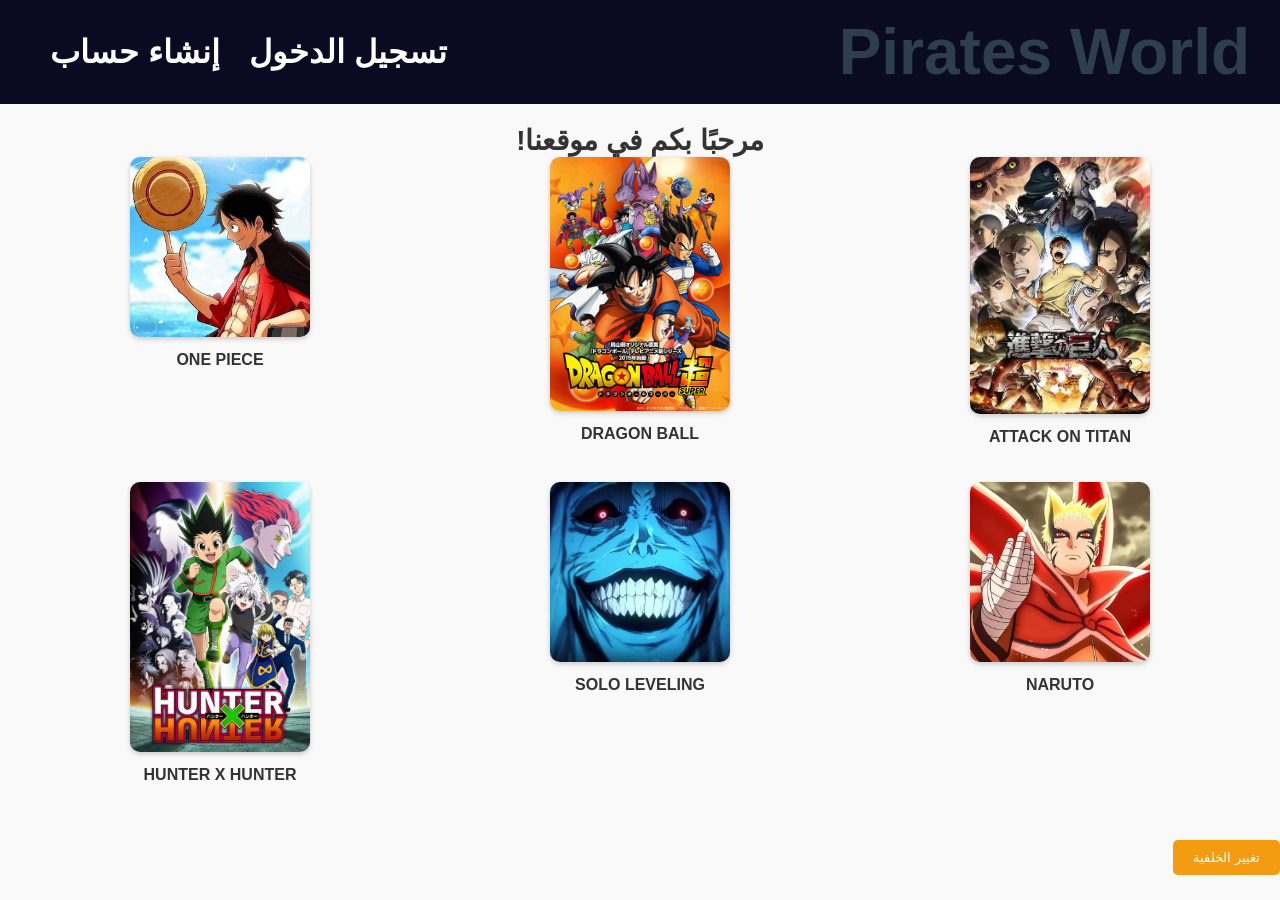
<file: index.html>
<!DOCTYPE html>
<html lang="ar" dir="rtl">
<head>
  <meta charset="UTF-8">
  <title>Pirates World</title>
  <link rel="stylesheet" href="css/style.css">
  <style>
    body {
      font-family: Arial, sans-serif;
      background-color: #f9f9f9;
      margin: 0;
      padding: 0;
    }

    header {
      background-color: #0a0a23;
      color: white;
      padding: 15px 30px;
      display: flex;
      justify-content: space-between;
      align-items: center;
    }

    header h1 {
      margin: 0;
    }

    nav a {
      color: white;
      text-decoration: none;
      margin-left: 20px;
      font-weight: bold;
    }

    main {
      display: flex;
      flex-direction: column;
      align-items: center;
      padding: 20px;
    }

    .welcome {
      font-size: 28px;
      font-weight: bold;
    }

    .images-row {
      display: flex;
      justify-content: space-around;
      width: 100%;
      gap: 20px;
      margin-bottom: 20px;
    }

    .image-container {
      text-align: center;
    }

    .images-row img {
      width: 180px;
      height: auto;
      border-radius: 10px;
      box-shadow: 0 2px 5px rgba(0,0,0,0.2);
    }

    .image-container p {
      margin-top: 10px;
      font-weight: bold;
    }
  </style>
</head>
<body>

  <header>
    <h1>Pirates World</h1>
    <nav>
      <a href="login.html">تسجيل الدخول</a>
      <a href="register.html">إنشاء حساب</a>
    </nav>
  </header>

  <main>
    <div class="welcome">مرحبًا بكم في موقعنا!</div>

    <!-- الصف الأول للصور -->
    <div class="images-row">
      <div class="image-container">
        <img src="images/attack.jpeg" alt="صورة أنمي">
        <p>ATTACK ON TITAN</p>
      </div>
      <div class="image-container">
        <img src="images/dragon.jpg" alt="صورة أنمي">
        <p>DRAGON BALL</p>
      </div>
      <div class="image-container">
        <img src="images/luffy.jpg" alt="صورة أنمي">
        <p>ONE PIECE</p>
      </div>
    </div>

    <!-- الصف الثاني للصور -->
    <div class="images-row">
      <div class="image-container">
        <img src="images/naro.jpeg" alt="صورة أنمي">
        <p>NARUTO</p>
      </div>
      <div class="image-container">
        <img src="images/solo.jpeg" alt="صورة أنمي">
        <p>SOLO LEVELING</p>
      </div>
      <div class="image-container">
        <img src="images/hunter.jpeg" alt="صورة أنمي">
        <p>HUNTER X HUNTER</p>
      </div>
    </div>
  </main>

  <script src="js/script.js"></script> <!-- ربط الجافا سكريبت بالصفحة -->
</body>
</html>
</file>
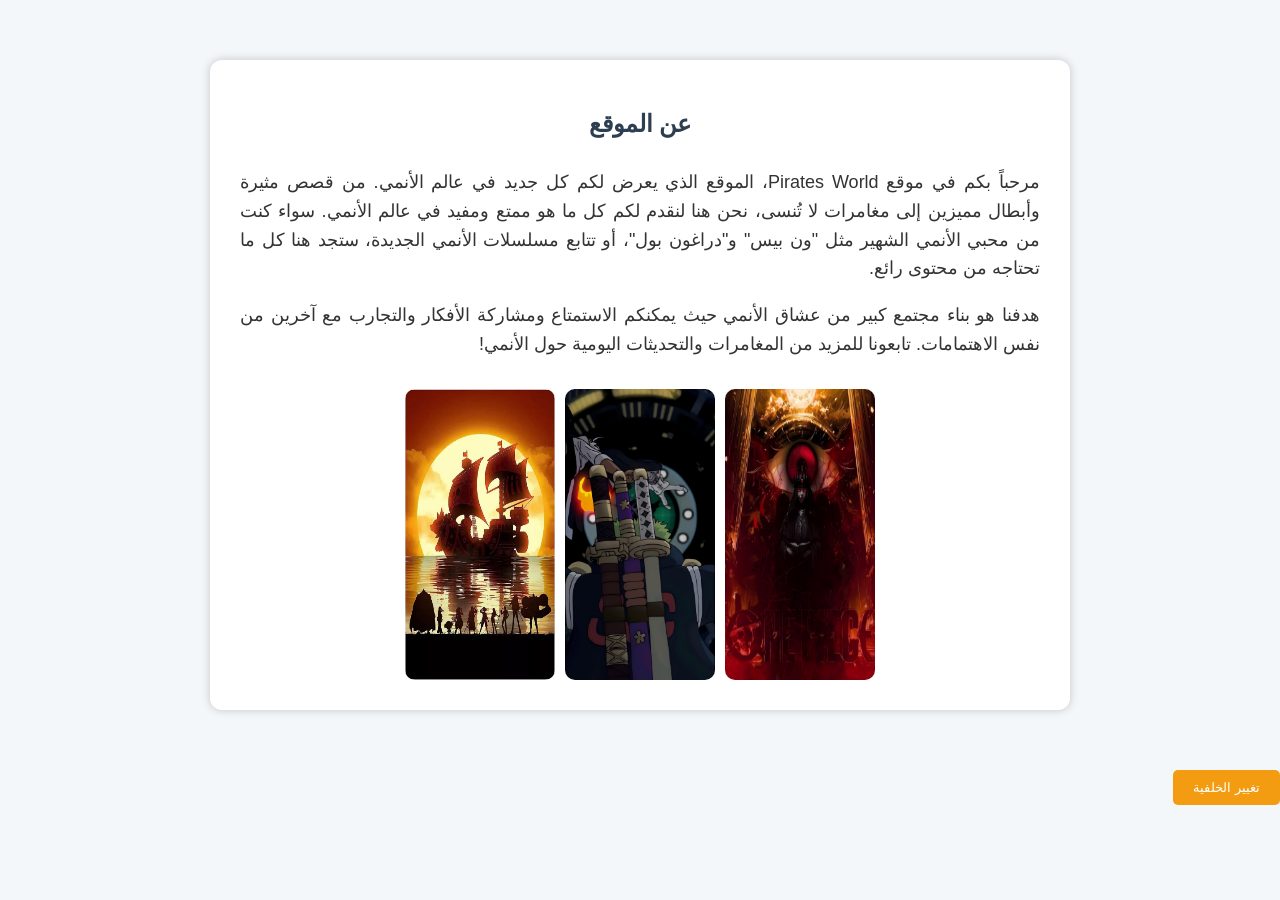
<file: about.html>
<!DOCTYPE html>
<html lang="ar" dir="rtl">
<head>
  <meta charset="UTF-8">
  <title>عن الموقع - Pirates World</title>
  <link rel="stylesheet" href="css/style.css"> <!-- السطر الذي طلبته -->
  <style>
    body {
      font-family: Arial, sans-serif;
      background-color: #f4f7fa;
      padding: 0;
      margin: 0;
    }

    .container {
      max-width: 800px;
      margin: 60px auto;
      background-color: white;
      padding: 30px;
      border-radius: 12px;
      box-shadow: 0 0 10px rgba(0,0,0,0.2);
    }

    h2 {
      text-align: center;
      margin-bottom: 30px;
    }

    p {
      font-size: 18px;
      line-height: 1.6;
      text-align: justify;
    }

    .images {
      display: flex;
      justify-content: center;
      gap: 10px;
      margin-top: 30px;
    }

    .images img {
      width: 150px;
      height: auto;
      border-radius: 10px;
    }
  </style>
</head>
<body>

  <div class="container">
    <h2>عن الموقع</h2>
    <p>مرحباً بكم في موقع Pirates World، الموقع الذي يعرض لكم كل جديد في عالم الأنمي. من قصص مثيرة وأبطال مميزين إلى مغامرات لا تُنسى، نحن هنا لنقدم لكم كل ما هو ممتع ومفيد في عالم الأنمي. سواء كنت من محبي الأنمي الشهير مثل "ون بيس" و"دراغون بول"، أو تتابع مسلسلات الأنمي الجديدة، ستجد هنا كل ما تحتاجه من محتوى رائع.</p>
    <p>هدفنا هو بناء مجتمع كبير من عشاق الأنمي حيث يمكنكم الاستمتاع ومشاركة الأفكار والتجارب مع آخرين من نفس الاهتمامات. تابعونا للمزيد من المغامرات والتحديثات اليومية حول الأنمي!</p>

    <div class="images">
      <img src="images/pojjfdds.JPG" alt="أنمي">
      <img src="images/rtgh.jpg" alt="أنمي">
      <img src="images/sani.jpg" alt="أنمي">
    </div>
  </div>

  <script src="js/script.js"></script> <!-- ربط الجافا سكريبت بالصفحة -->

</body>
</html>
</file>
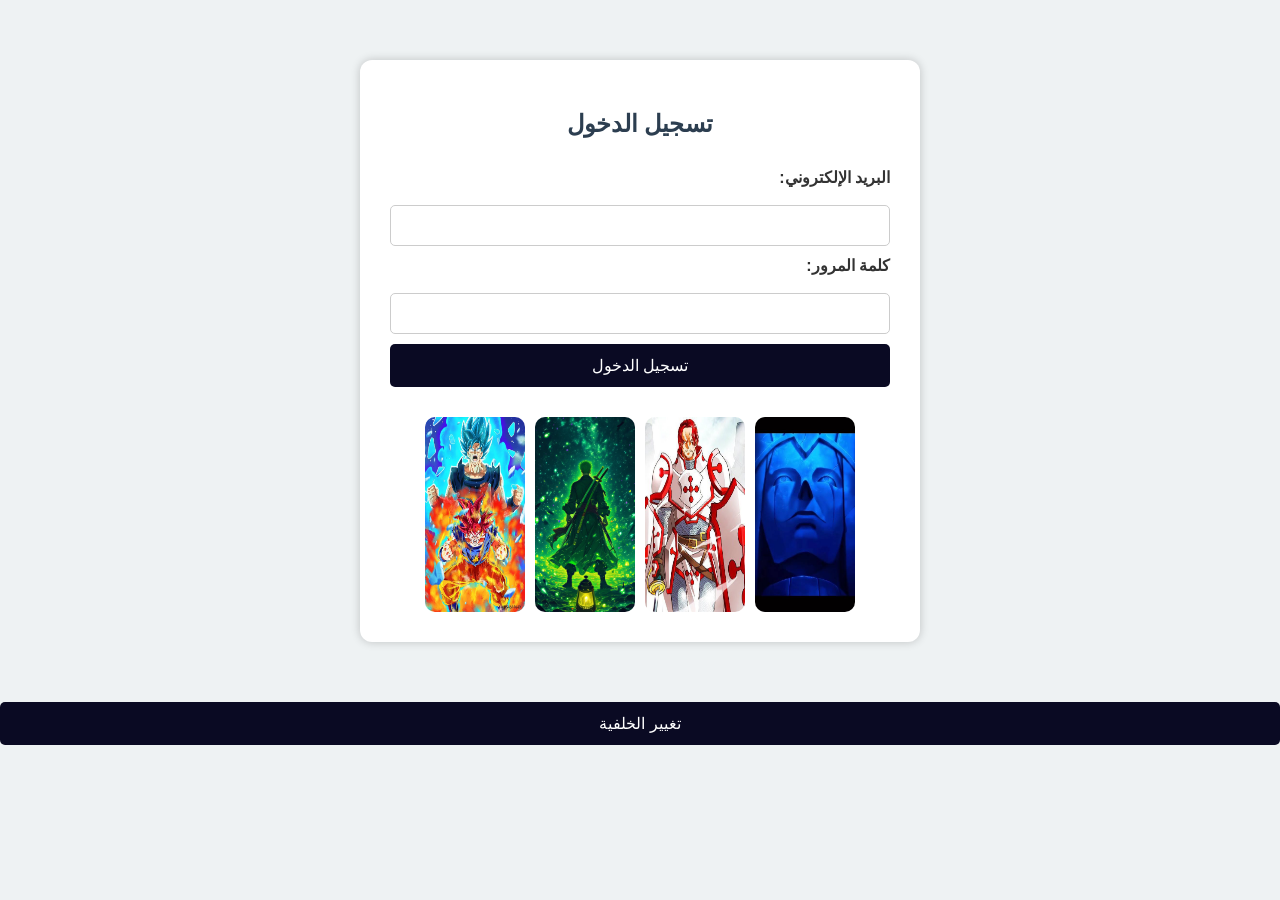
<file: login.html>
<!DOCTYPE html>
<html lang="ar" dir="rtl">
<head>
  <meta charset="UTF-8">
  <title>تسجيل الدخول - Pirates World</title>
  <link rel="stylesheet" href="css/style.css">
  <style>
    body {
      font-family: Arial, sans-serif;
      background-color: #eef2f3;
      padding: 0;
      margin: 0;
    }

    .container {
      max-width: 500px;
      margin: 60px auto;
      background-color: white;
      padding: 30px;
      border-radius: 12px;
      box-shadow: 0 0 10px rgba(0,0,0,0.2);
    }

    h2 {
      text-align: center;
      margin-bottom: 30px;
    }

    label {
      display: block;
      margin-bottom: 8px;
      font-weight: bold;
    }

    input {
      width: 100%;
      padding: 10px;
      margin-bottom: 20px;
      border-radius: 5px;
      border: 1px solid #ccc;
    }

    button {
      width: 100%;
      padding: 12px;
      background-color: #0a0a23;
      color: white;
      border: none;
      border-radius: 5px;
      font-size: 16px;
      cursor: pointer;
    }

    button:hover {
      background-color: #333;
    }

    .error {
      color: red;
      display: none;
      margin-bottom: 15px;
      font-size: 14px;
    }

    .images {
      display: flex;
      justify-content: center;
      gap: 10px;
      margin-top: 30px;
    }

    .images img {
      width: 100px;
      height: auto;
      border-radius: 10px;
    }
  </style>
</head>
<body>

  <div class="container">
    <h2>تسجيل الدخول</h2>

    <div class="error" id="error">البريد الإلكتروني أو كلمة المرور غير صحيحة.</div>

    <label for="email">البريد الإلكتروني:</label>
    <input type="email" id="email" required>

    <label for="password">كلمة المرور:</label>
    <input type="password" id="password" required>

    <button onclick="login()">تسجيل الدخول</button>

    <div class="images">
      <img src="images/zdf.jpeg" alt="أنمي">
      <img src="images/zoi.jpg" alt="أنمي">
      <img src="images/zoro.jpg" alt="أنمي">
      <img src="images/zxc.jpeg" alt="أنمي">
    </div>
  </div>

  <script src="js/script.js"></script> <!-- ربط الجافا سكريبت بالصفحة -->

  <script>
    function login() {
      const email = document.getElementById("email").value;
      const password = document.getElementById("password").value;
      const error = document.getElementById("error");

      // مجرد محاكاة، في الحقيقة لازم backend
      if (email === "test@example.com" && password === "123456") {
        alert("تم تسجيل الدخول بنجاح!");
        error.style.display = "none";
      } else {
        error.style.display = "block";
      }
    }
  </script>

</body>
</html>
</file>
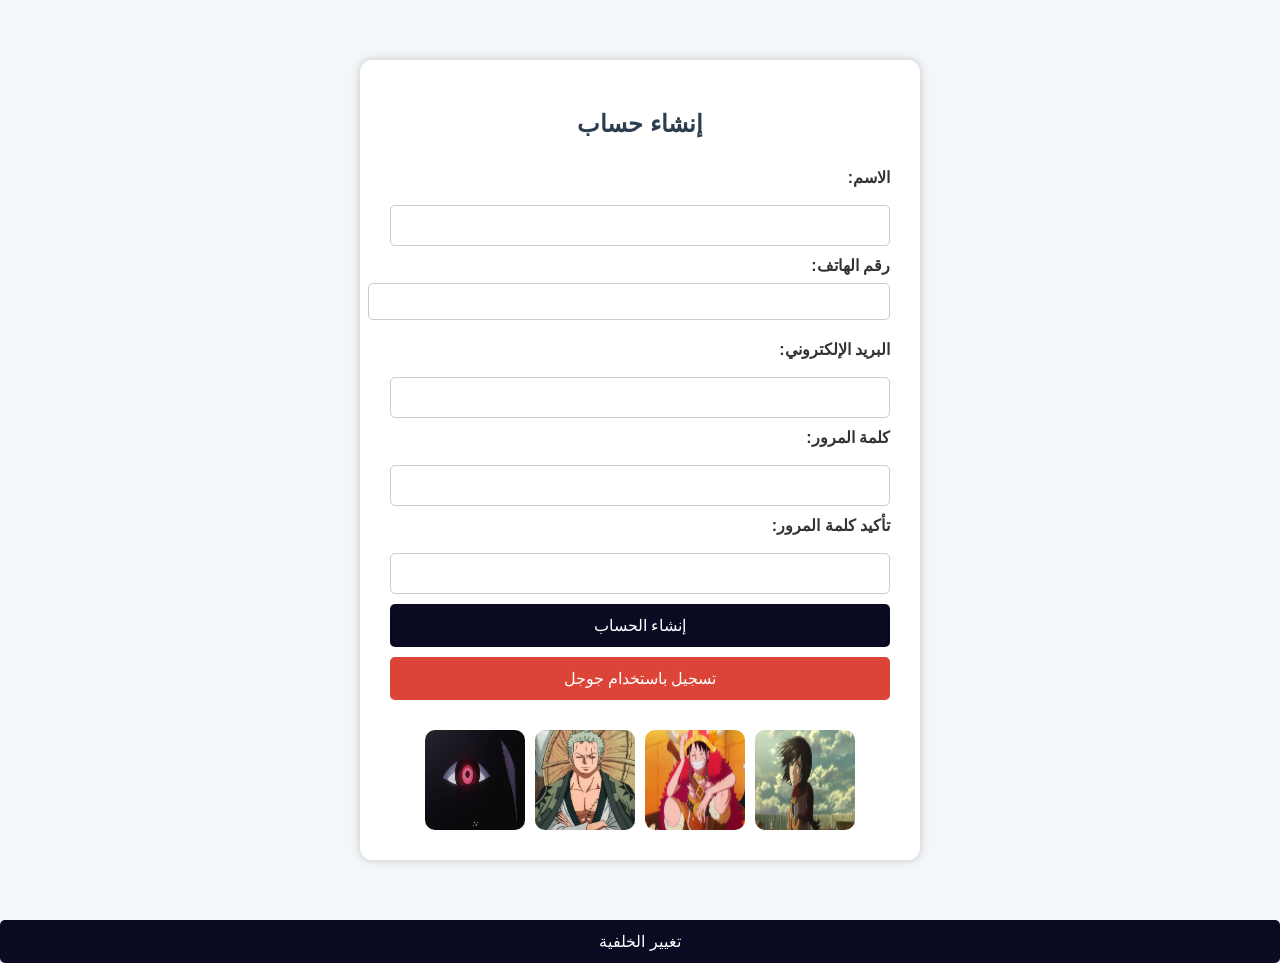
<file: register.html>
<!DOCTYPE html>
<html lang="ar" dir="rtl">
<head>
  <meta charset="UTF-8">
  <title>إنشاء حساب - Pirates World</title>
  <link rel="stylesheet" href="css/style.css">
  <style>
    body {
      font-family: Arial, sans-serif;
      background-color: #f4f7fa;
      padding: 0;
      margin: 0;
    }

    .container {
      max-width: 500px;
      margin: 60px auto;
      background-color: white;
      padding: 30px;
      border-radius: 12px;
      box-shadow: 0 0 10px rgba(0,0,0,0.2);
    }

    h2 {
      text-align: center;
      margin-bottom: 30px;
    }

    label {
      display: block;
      margin-bottom: 8px;
      font-weight: bold;
    }

    input {
      width: 100%;
      padding: 10px;
      margin-bottom: 20px;
      border-radius: 5px;
      border: 1px solid #ccc;
    }

    button {
      width: 100%;
      padding: 12px;
      background-color: #0a0a23;
      color: white;
      border: none;
      border-radius: 5px;
      font-size: 16px;
      cursor: pointer;
    }

    button:hover {
      background-color: #333;
    }

    .google-btn {
      width: 100%;
      padding: 12px;
      background-color: #db4437;
      color: white;
      border: none;
      border-radius: 5px;
      font-size: 16px;
      margin-top: 10px;
      cursor: pointer;
    }

    .google-btn:hover {
      background-color: #c1351d;
    }

    .images {
      display: flex;
      justify-content: center;
      gap: 10px;
      margin-top: 30px;
    }

    .images img {
      width: 100px;
      height: auto;
      border-radius: 10px;
    }
  </style>
</head>
<body>

  <div class="container">
    <h2>إنشاء حساب</h2>

    <label for="name">الاسم:</label>
    <input type="text" id="name" required>

    <label for="phone">رقم الهاتف:</label>
    <input type="tel" id="phone" required>

    <label for="email">البريد الإلكتروني:</label>
    <input type="email" id="email" required>

    <label for="password">كلمة المرور:</label>
    <input type="password" id="password" required>

    <label for="confirm-password">تأكيد كلمة المرور:</label>
    <input type="password" id="confirm-password" required>

    <button onclick="register()">إنشاء الحساب</button>

    <button class="google-btn">تسجيل باستخدام جوجل</button>

    <div class="images">
      <img src="images/irn.jpeg" alt="أنمي">
      <img src="images/luffy 2.jpg" alt="أنمي">
      <img src="images/zjn.jpg" alt="أنمي">
      <img src="images/imo samaa.jpg" alt="أنمي">
    </div>
  </div>

  <script src="js/script.js"></script> <!-- ربط الجافا سكريبت بالصفحة -->

  <script>
    function register() {
      const name = document.getElementById("name").value;
      const phone = document.getElementById("phone").value;
      const email = document.getElementById("email").value;
      const password = document.getElementById("password").value;
      const confirmPassword = document.getElementById("confirm-password").value;

      if (password === confirmPassword) {
        alert("تم إنشاء الحساب بنجاح!");
      } else {
        alert("كلمات المرور غير متطابقة.");
      }
    }
  </script>

</body>
</html>
</file>
<file: css/style.css>
/* تنسيق عام للصفحة */
body {
    font-family: 'Arial', sans-serif;
    background-color: #f7f7f7; /* خلفية فاتحة */
    margin: 0;
    padding: 0;
    color: #333; /* لون النص الأساسي */
}

/* الرأس - اللون الأساسي للموقع */
header {
    background-color: #4CAF50; /* أخضر مميز */
    color: white;
    padding: 20px;
    text-align: center;
    font-size: 2em;
}

/* عناوين الصفحات */
h1, h2 {
    color: #2C3E50; /* لون داكن قليلاً للعناوين */
    text-align: center;
}

/* روابط الموقع */
a {
    color: #3498db; /* لون أزرق مميز للرابط */
    text-decoration: none;
    font-weight: bold;
}

a:hover {
    color: #2980b9; /* تغيير اللون عند التمرير */
    text-decoration: underline;
}

/* التنسيق الخاص بالقوائم */
nav ul {
    list-style: none;
    padding: 0;
    text-align: center;
}

nav ul li {
    display: inline;
    margin: 0 15px;
}

nav ul li a {
    color: white;
    font-size: 1.2em;
}

/* التنسيق الخاص بالنماذج */
form {
    width: 80%;
    max-width: 500px;
    margin: 30px auto;
    padding: 20px;
    background-color: #fff; /* خلفية بيضاء للنماذج */
    border-radius: 8px;
    box-shadow: 0 4px 8px rgba(0, 0, 0, 0.1);
}

input[type="text"], input[type="password"], input[type="email"], input[type="submit"] {
    width: 100%;
    padding: 12px;
    margin: 10px 0;
    border: 1px solid #ccc;
    border-radius: 5px;
    box-sizing: border-box;
}

input[type="submit"] {
    background-color: #2ecc71; /* زر أخضر */
    color: white;
    font-size: 1.1em;
    cursor: pointer;
}

input[type="submit"]:hover {
    background-color: #27ae60; /* تغيير اللون عند التمرير */
}

/* تنسيق الأزرار */
button {
    background-color: #f39c12; /* زر باللون البرتقالي */
    color: white;
    padding: 10px 20px;
    border: none;
    border-radius: 5px;
    cursor: pointer;
}

button:hover {
    background-color: #e67e22; /* تغيير اللون عند التمرير */
}

/* تنسيق الصور */
img {
    max-width: 100%;
    height: auto;
    border-radius: 8px; /* إضافة حواف مدورة للصور */
}

/* تنسيق الرسائل التحذيرية */
.alert {
    padding: 15px;
    background-color: #f44336; /* لون أحمر للرسائل التحذيرية */
    color: white;
    margin-bottom: 20px;
    border-radius: 5px;
    text-align: center;
}
</file>
